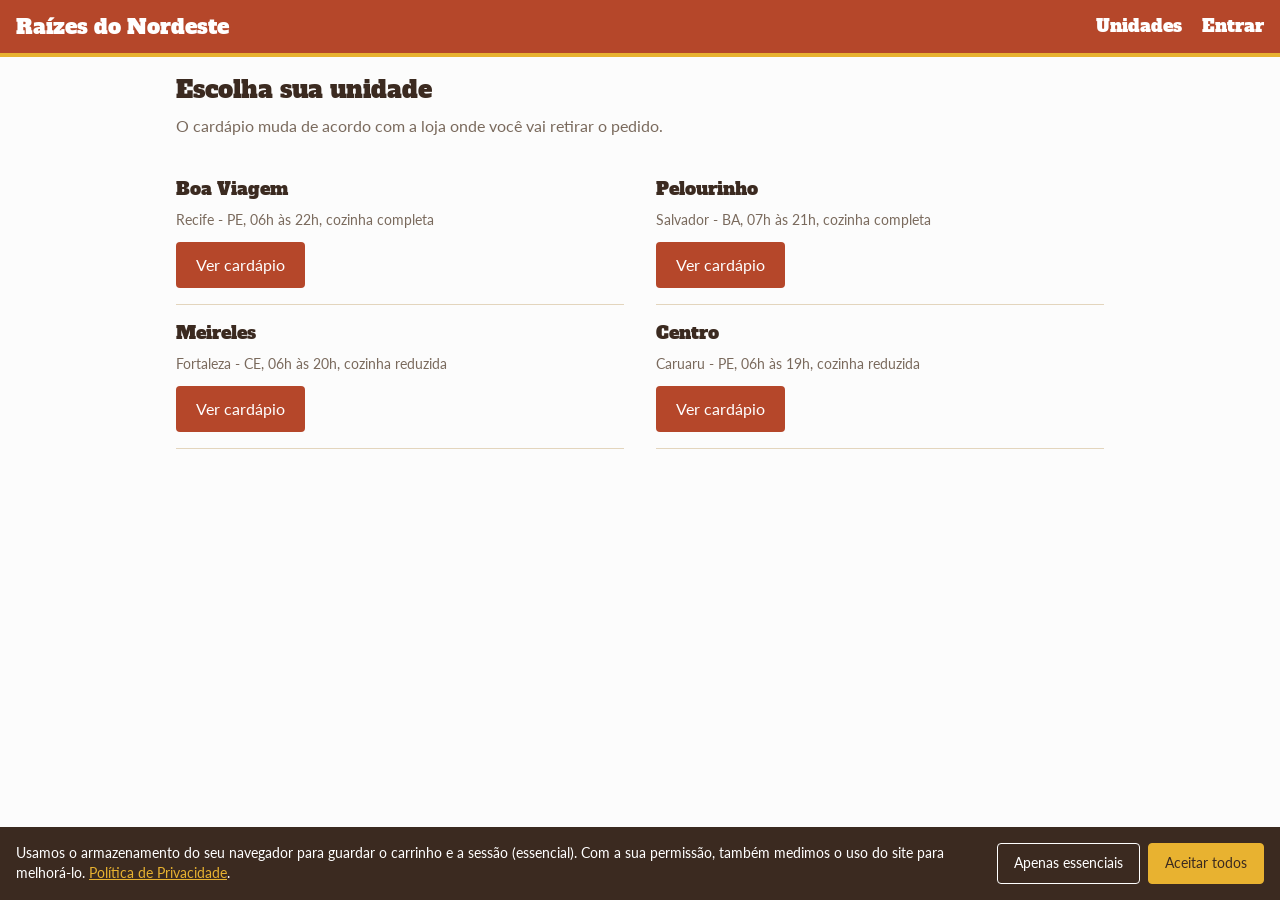
<file: index.html>
<!DOCTYPE html>
<html lang="pt-BR">
<head>
  <meta charset="UTF-8">
  <meta name="viewport" content="width=device-width, initial-scale=1">
  <title>Raízes do Nordeste</title>
  <link rel="stylesheet" href="css/base.css">
  <link rel="stylesheet" href="css/index.css">
</head>
<body>
  <header class="topo">
    <a class="marca" href="index.html">Raízes do Nordeste</a>
  </header>

  <main class="conteudo">
    <section class="intro">
      <h1>Escolha sua unidade</h1>
      <p>O cardápio muda de acordo com a loja onde você vai retirar o pedido.</p>
    </section>

    <ul class="lista-unidades" id="lista-unidades"></ul>
  </main>

  <script src="js/dados.js"></script>
  <script src="js/app.js"></script>
  <script src="js/index.js"></script>
</body>
</html>
</file>
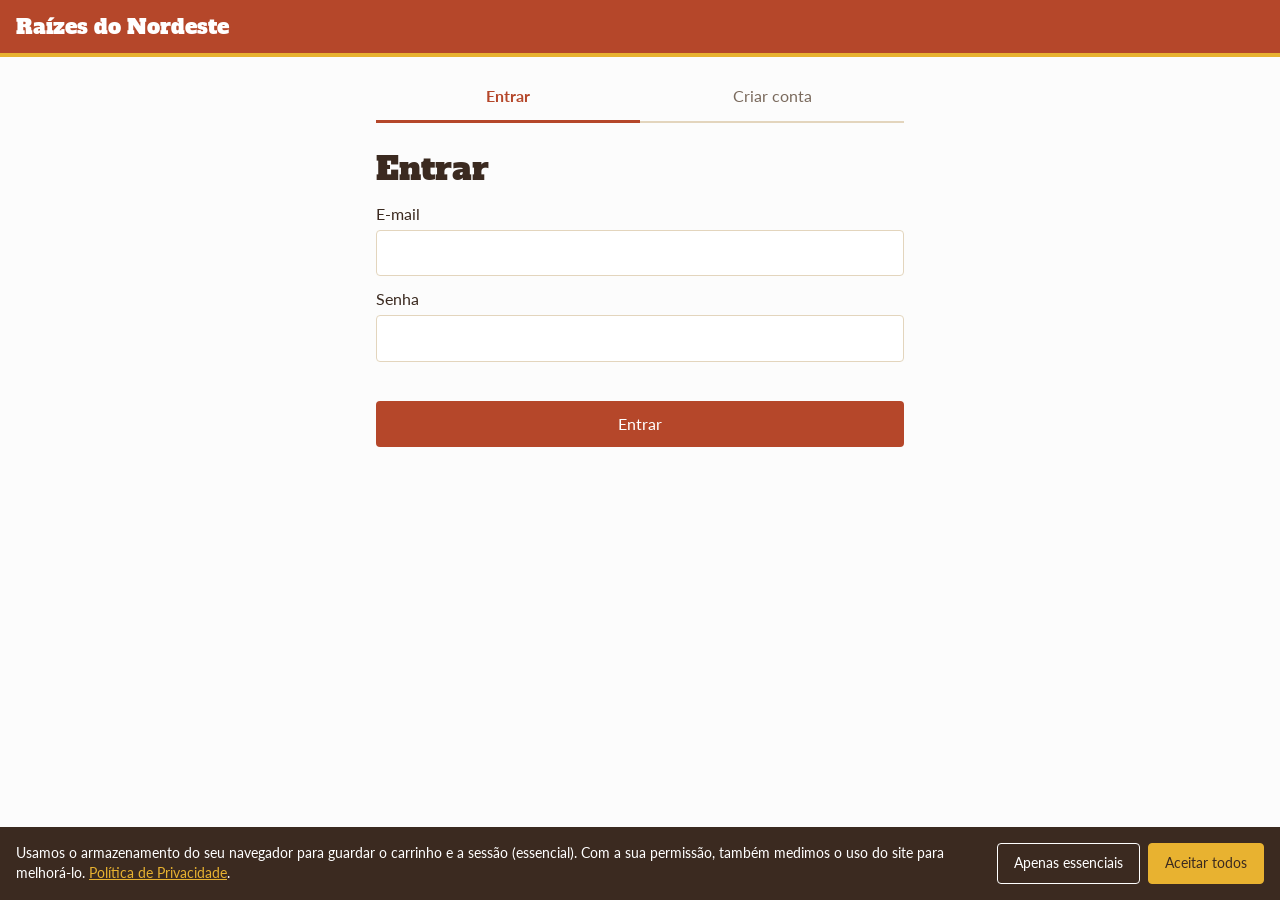
<file: acompanhamento.html>
<!DOCTYPE html>
<html lang="pt-BR">
<head>
  <meta charset="UTF-8">
  <meta name="viewport" content="width=device-width, initial-scale=1">
  <title>Meus pedidos - Raízes do Nordeste</title>
  <link rel="stylesheet" href="css/base.css">
  <link rel="stylesheet" href="css/acompanhamento.css">
</head>
<body>
  <header class="topo">
    <a class="marca" href="index.html">Raízes do Nordeste</a>
    <a href="carrinho.html">Carrinho (<span id="contador">0</span>)</a>
  </header>

  <main class="conteudo estreito" id="conteudo"></main>

  <script src="js/dados.js"></script>
  <script src="js/app.js"></script>
  <script src="js/acompanhamento.js"></script>
</body>
</html>
</file>
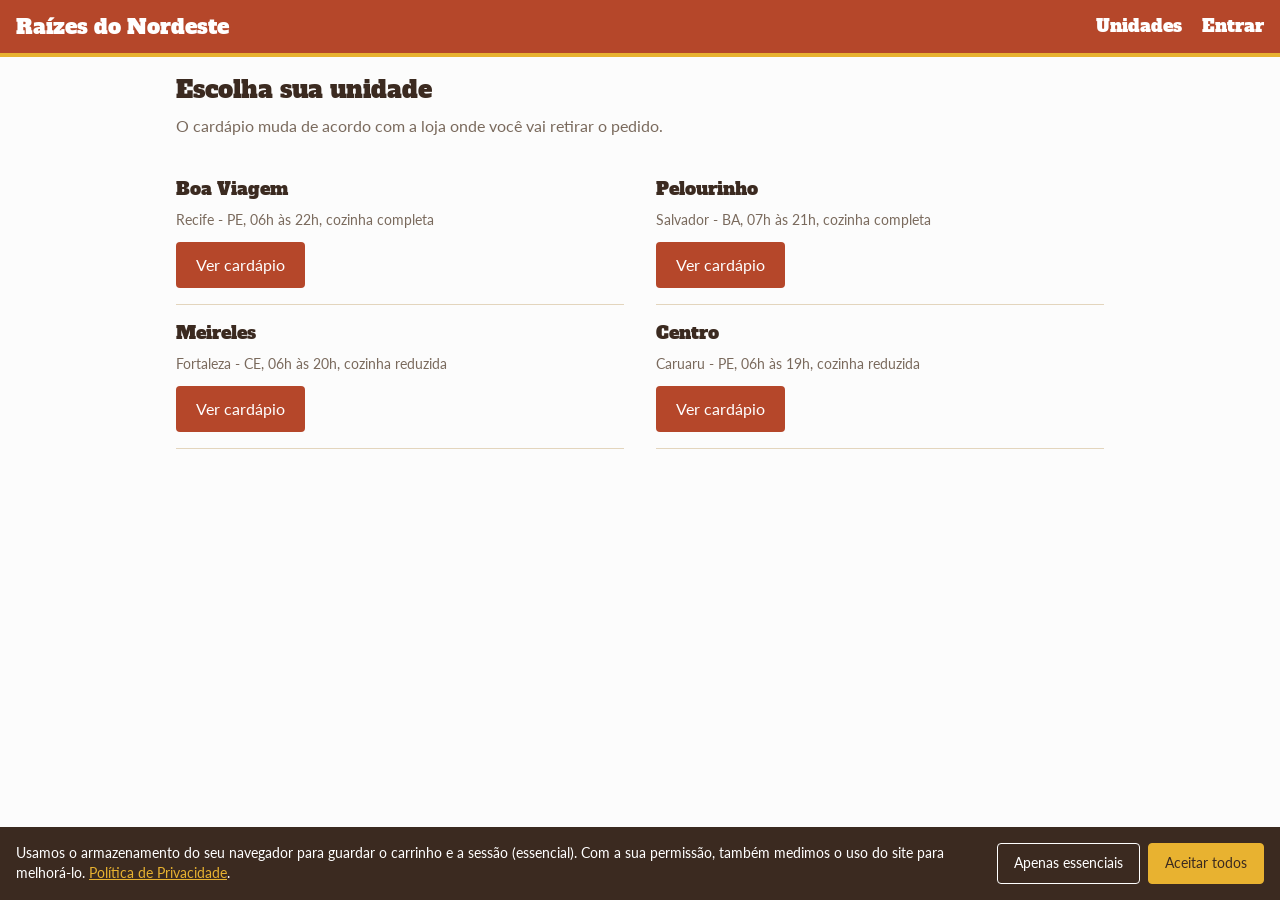
<file: cardapio.html>
<!DOCTYPE html>
<html lang="pt-BR">
<head>
  <meta charset="UTF-8">
  <meta name="viewport" content="width=device-width, initial-scale=1">
  <title>Cardápio - Raízes do Nordeste</title>
  <link rel="stylesheet" href="css/base.css">
  <link rel="stylesheet" href="css/cardapio.css">
</head>
<body>
  <header class="topo">
    <a class="marca" href="index.html">Raízes do Nordeste</a>
    <a href="carrinho.html">Carrinho (<span id="contador">0</span>)</a>
  </header>

  <main class="conteudo">
    <section class="unidade-atual">
      <h1 id="nome-unidade"></h1>
      <p id="info-unidade"></p>
      <a href="index.html">Trocar unidade</a>
    </section>

    <nav class="categorias" id="categorias" aria-label="Categorias"></nav>

    <ul class="lista-produtos" id="lista-produtos"></ul>
  </main>

  <script src="js/dados.js"></script>
  <script src="js/app.js"></script>
  <script src="js/cardapio.js"></script>
</body>
</html>
</file>
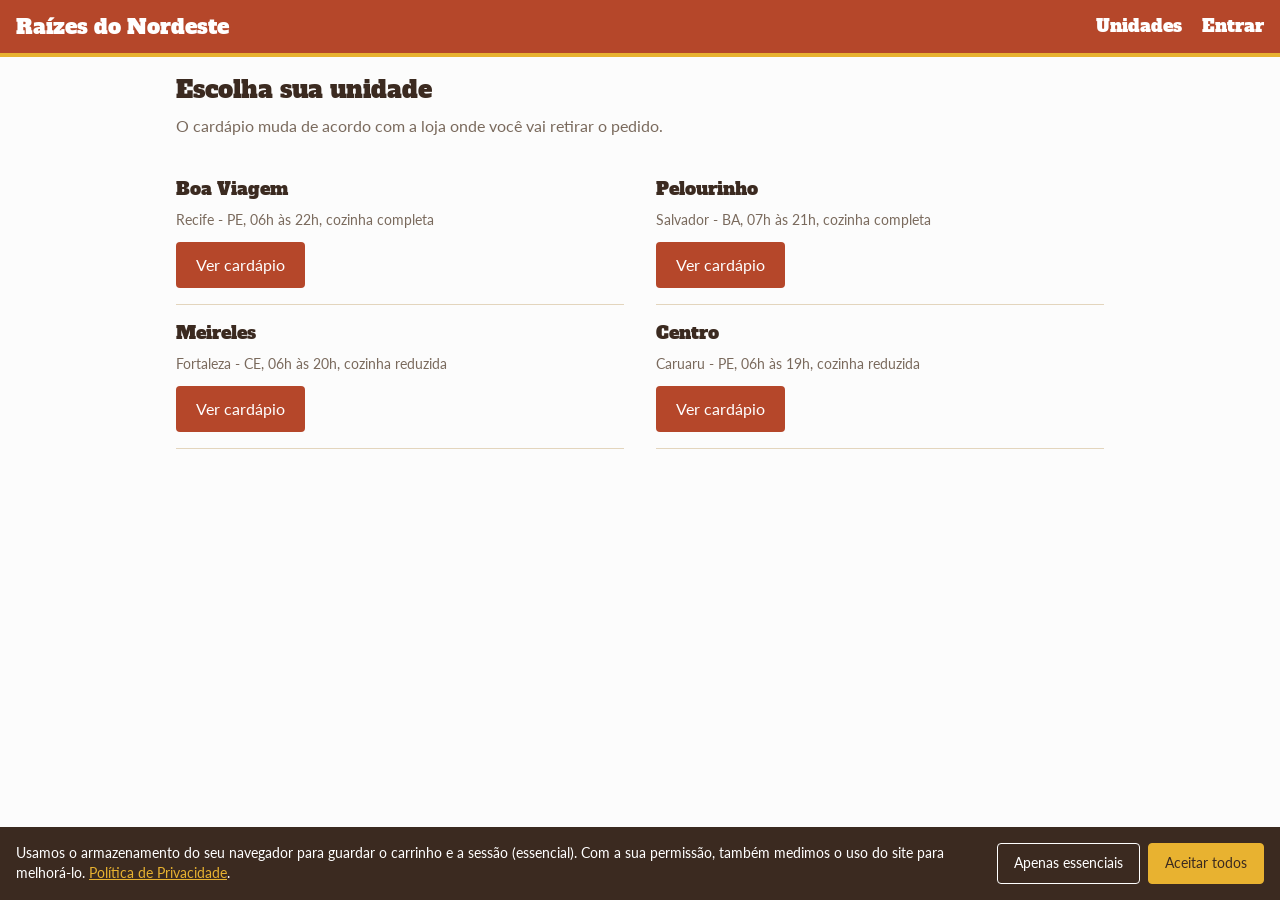
<file: carrinho.html>
<!DOCTYPE html>
<html lang="pt-BR">
<head>
  <meta charset="UTF-8">
  <meta name="viewport" content="width=device-width, initial-scale=1">
  <title>Carrinho - Raízes do Nordeste</title>
  <link rel="stylesheet" href="css/base.css">
  <link rel="stylesheet" href="css/carrinho.css">
</head>
<body>
  <header class="topo">
    <a class="marca" href="index.html">Raízes do Nordeste</a>
    <a href="carrinho.html">Carrinho (<span id="contador">0</span>)</a>
  </header>

  <main class="conteudo">
    <h1>Seu pedido</h1>
    <p class="unidade-info" id="unidade-info"></p>

    <p class="vazio" id="vazio" hidden>
      Seu carrinho está vazio. <a href="cardapio.html">Voltar ao cardápio</a>
    </p>

    <div id="area-carrinho">
      <ul class="itens" id="itens"></ul>

      <section class="bloco">
        <h2>Retirada</h2>
        <label><input type="radio" name="retirada" value="Balcão" checked> Retirar no balcão</label>
        <label><input type="radio" name="retirada" value="Pick-up rápido"> Pick-up rápido (pedido separado na prateleira)</label>
      </section>

      <section class="bloco">
        <h2>Cupom de desconto</h2>
        <form class="cupom" id="form-cupom">
          <input type="text" id="codigo-cupom" placeholder="Digite o código" aria-label="Código do cupom">
          <button class="botao" type="submit">Aplicar</button>
        </form>
        <p class="mensagem" id="msg-cupom"></p>
      </section>

      <section class="bloco" id="bloco-pontos" hidden>
        <h2>Pontos de fidelidade</h2>
        <label>
          <input type="checkbox" id="usar-pontos">
          Usar 100 pontos para ganhar R$ 10,00 de desconto (seu saldo: <span id="saldo-pontos">0</span> pontos)
        </label>
      </section>

      <section class="bloco resumo">
        <p>Subtotal <span id="subtotal"></span></p>
        <p>Desconto <span id="desconto"></span></p>
        <p class="total">Total <span id="total"></span></p>
        <a class="botao" href="pagamento.html" id="finalizar">Finalizar pedido</a>
      </section>
    </div>
  </main>

  <script src="js/dados.js"></script>
  <script src="js/app.js"></script>
  <script src="js/carrinho.js"></script>
</body>
</html>
</file>
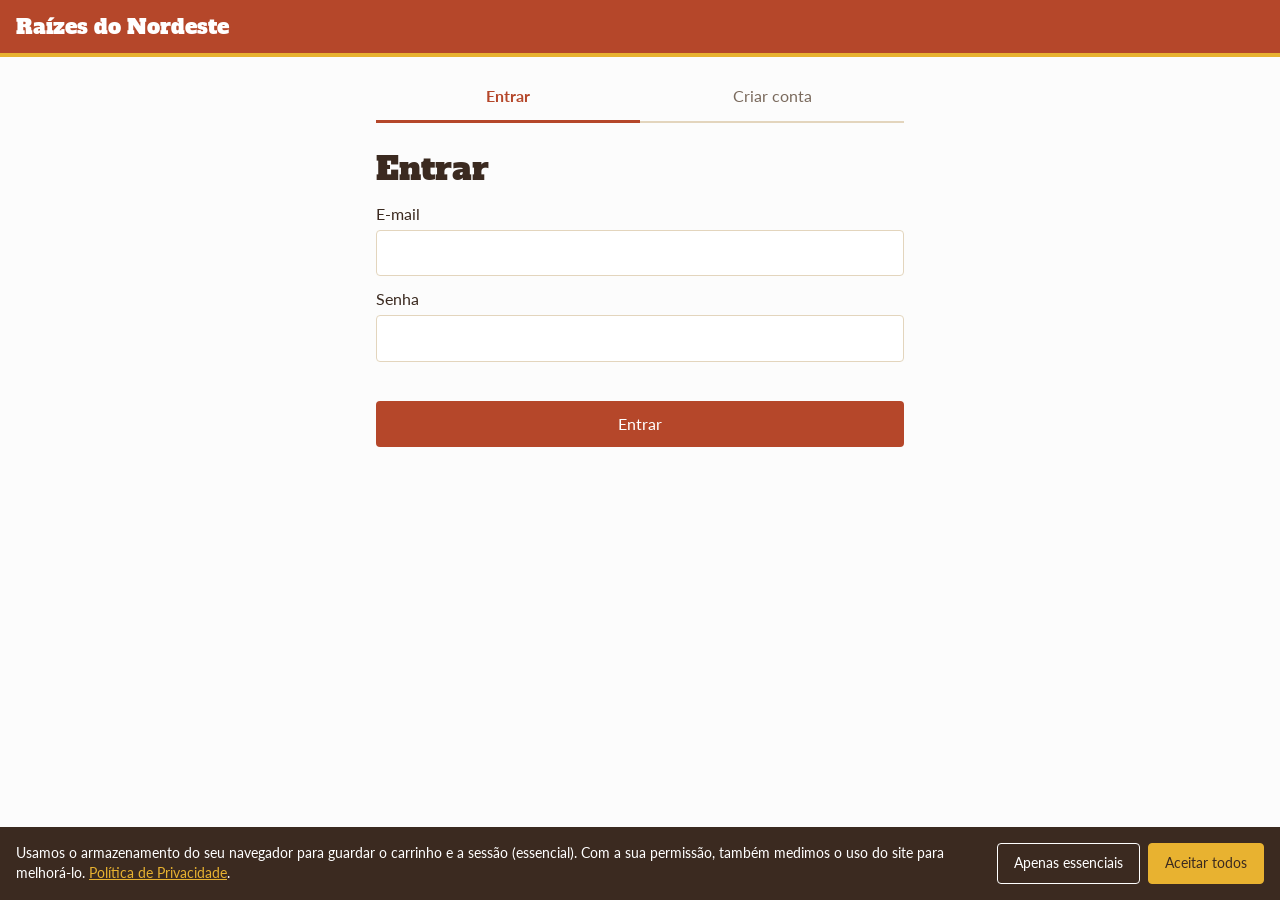
<file: conta.html>
<!DOCTYPE html>
<html lang="pt-BR">
<head>
  <meta charset="UTF-8">
  <meta name="viewport" content="width=device-width, initial-scale=1">
  <title>Minha conta - Raízes do Nordeste</title>
  <link rel="stylesheet" href="css/base.css">
  <link rel="stylesheet" href="css/conta.css">
</head>
<body>
  <header class="topo">
    <a class="marca" href="index.html">Raízes do Nordeste</a>
    <a href="carrinho.html">Carrinho (<span id="contador">0</span>)</a>
  </header>

  <main class="conteudo estreito">
    <h1>Minha conta</h1>

    <dl class="dados">
      <dt>Nome</dt>
      <dd id="conta-nome"></dd>
      <dt>E-mail</dt>
      <dd id="conta-email"></dd>
      <dt>Data de nascimento</dt>
      <dd id="conta-nascimento"></dd>
      <dt>Pontos de fidelidade</dt>
      <dd id="conta-pontos"></dd>
    </dl>

    <p class="aviso">
      Caso você deseje mudar alguma informação pessoal, entre em contato com nosso suporte:
      <a href="mailto:suporte@raizesdonordeste.com.br">suporte@raizesdonordeste.com.br</a>.
    </p>

    <p class="atalho"><a href="privacidade.html">Privacidade, autorizações e exclusão da conta</a></p>

    <button class="botao secundario" type="button" id="sair-conta">Sair</button>
  </main>

  <script src="js/dados.js"></script>
  <script src="js/app.js"></script>
  <script src="js/conta.js"></script>
</body>
</html>
</file>
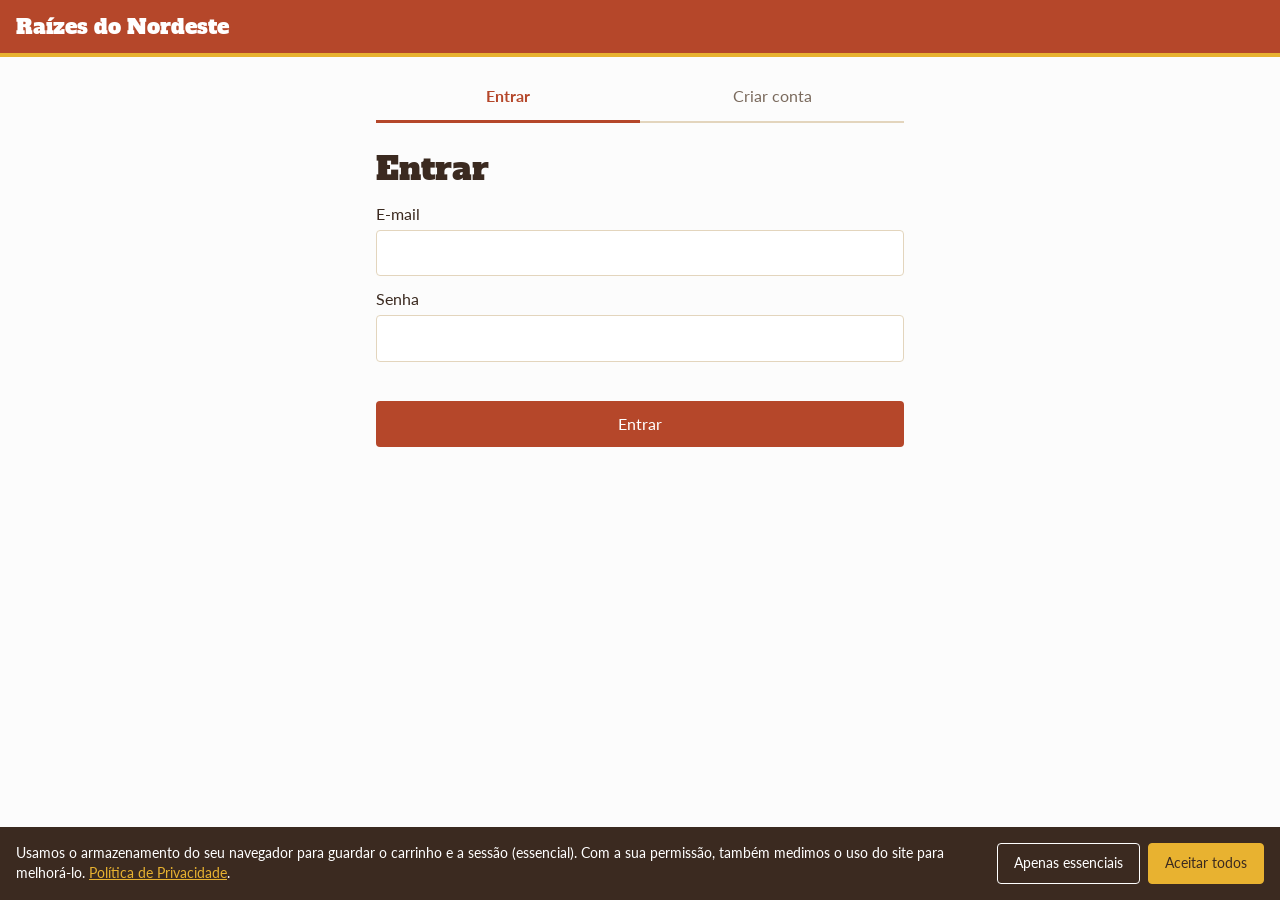
<file: cozinha.html>
<!DOCTYPE html>
<html lang="pt-BR">
<head>
  <meta charset="UTF-8">
  <meta name="viewport" content="width=device-width, initial-scale=1">
  <title>Painel da cozinha - Raízes do Nordeste</title>
  <link rel="stylesheet" href="css/base.css">
  <link rel="stylesheet" href="css/cozinha.css">
</head>
<body>
  <header class="topo">
    <a class="marca" href="index.html">Raízes do Nordeste</a>
  </header>

  <main class="conteudo" id="painel" hidden>
    <h1>Painel da cozinha</h1>
    <label for="filtro-unidade">Unidade</label>
    <select id="filtro-unidade"></select>

    <p class="vazio" id="vazio" hidden>Nenhum pedido em andamento nesta unidade.</p>
    <ul class="fila" id="fila"></ul>
  </main>

  <main class="conteudo" id="restrito" hidden>
    <h1>Acesso restrito</h1>
    <p>Esta área é exclusiva da equipe da loja. <a href="index.html">Voltar ao início</a></p>
  </main>

  <script src="js/dados.js"></script>
  <script src="js/app.js"></script>
  <script src="js/cozinha.js"></script>
</body>
</html>
</file>
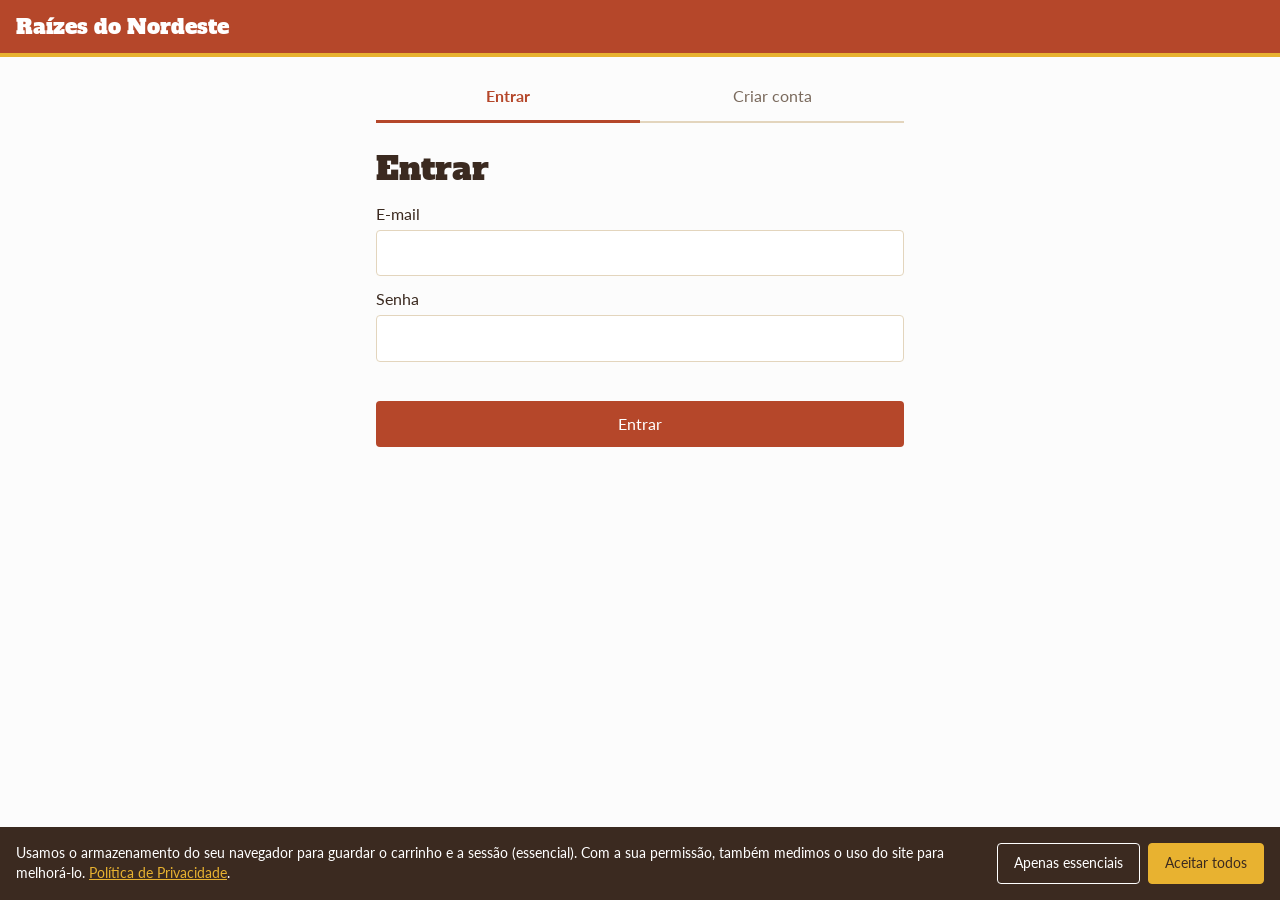
<file: fidelidade.html>
<!DOCTYPE html>
<html lang="pt-BR">
<head>
  <meta charset="UTF-8">
  <meta name="viewport" content="width=device-width, initial-scale=1">
  <title>Fidelidade - Raízes do Nordeste</title>
  <link rel="stylesheet" href="css/base.css">
  <link rel="stylesheet" href="css/fidelidade.css">
</head>
<body>
  <header class="topo">
    <a class="marca" href="index.html">Raízes do Nordeste</a>
    <a href="carrinho.html">Carrinho (<span id="contador">0</span>)</a>
  </header>

  <main class="conteudo estreito">
    <h1>Programa de fidelidade</h1>

    <section class="saldo">
      <p>Seu saldo</p>
      <strong><span id="saldo">0</span> pontos</strong>
    </section>

    <section class="bloco">
      <h2>Como funciona</h2>
      <ul>
        <li>Cada R$ 1,00 pago em um pedido aprovado vale 1 ponto.</li>
        <li>100 pontos viram R$ 10,00 de desconto. Você escolhe usar os pontos no carrinho, antes de finalizar o pedido.</li>
      </ul>
    </section>

    <section class="bloco">
      <h2>Promoções e campanhas</h2>
      <ul class="campanhas" id="campanhas-gerais"></ul>
    </section>

    <section class="bloco">
      <h2>Ofertas para você</h2>
      <p class="aviso" id="aviso-perfil"></p>
      <ul class="campanhas" id="campanhas-perfil"></ul>
    </section>
  </main>

  <script src="js/dados.js"></script>
  <script src="js/app.js"></script>
  <script src="js/fidelidade.js"></script>
</body>
</html>
</file>
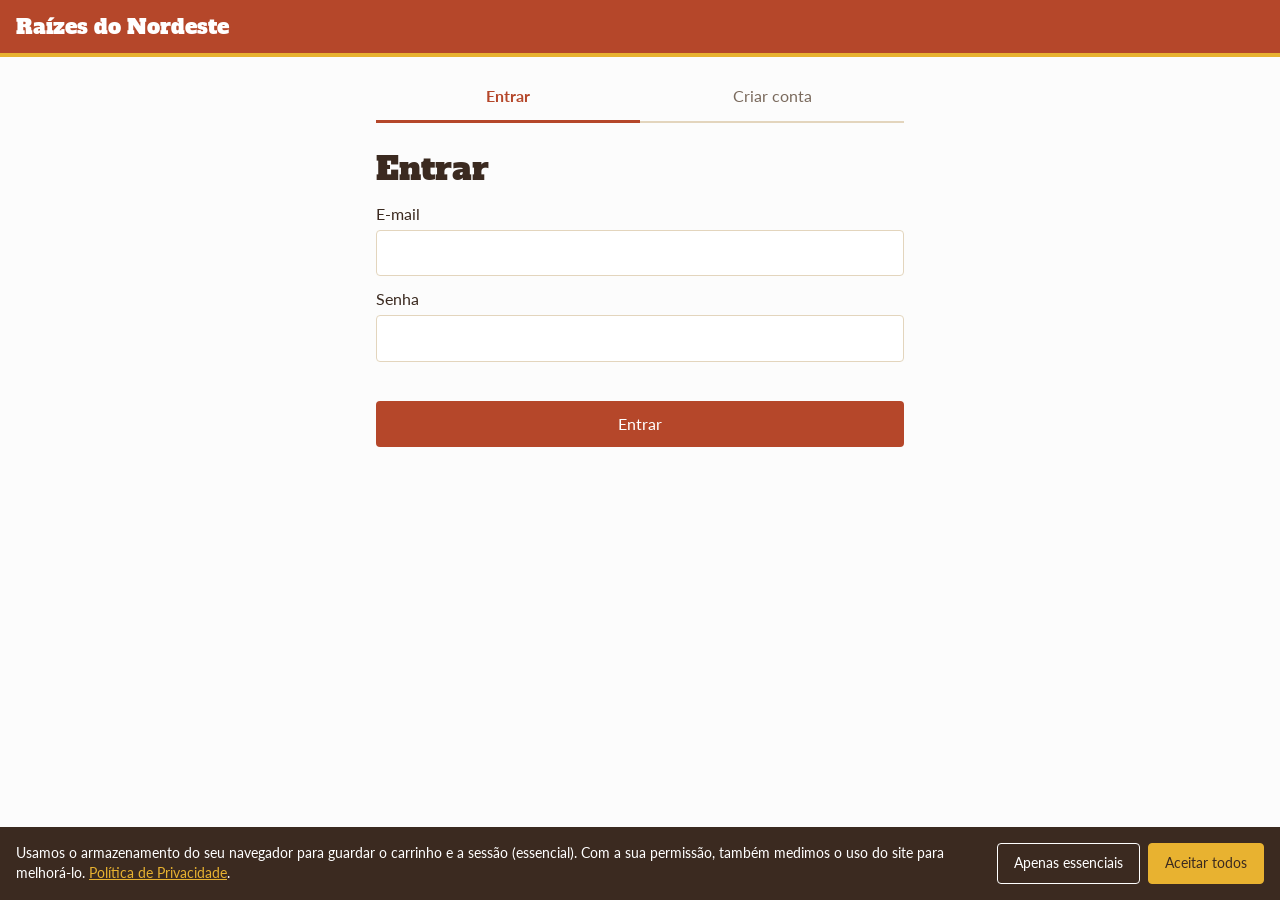
<file: gerente.html>
<!DOCTYPE html>
<html lang="pt-BR">
<head>
  <meta charset="UTF-8">
  <meta name="viewport" content="width=device-width, initial-scale=1">
  <title>Painel do gerente - Raízes do Nordeste</title>
  <link rel="stylesheet" href="css/base.css">
  <link rel="stylesheet" href="css/gerente.css">
</head>
<body>
  <header class="topo">
    <a class="marca" href="index.html">Raízes do Nordeste</a>
  </header>

  <main class="conteudo" id="painel" hidden>
    <h1>Painel do gerente</h1>

    <section class="totais">
      <p>Faturamento <strong id="faturamento"></strong></p>
      <p>Descontos concedidos <strong id="descontos"></strong></p>
      <p>Pagamentos recusados <strong id="recusados"></strong></p>
    </section>

    <section class="bloco">
      <h2>Vendas por unidade</h2>
      <div class="tabela">
        <table>
          <thead>
            <tr><th>Unidade</th><th>Pedidos</th><th>Total</th></tr>
          </thead>
          <tbody id="tabela-unidades"></tbody>
        </table>
      </div>
    </section>

    <section class="bloco">
      <h2>Produtos mais vendidos</h2>
      <div class="tabela">
        <table>
          <thead>
            <tr><th>Produto</th><th>Quantidade</th></tr>
          </thead>
          <tbody id="tabela-produtos"></tbody>
        </table>
      </div>
    </section>

    <section class="bloco">
      <h2>Auditoria de descontos</h2>
      <div class="tabela">
        <table>
          <thead>
            <tr><th>Pedido</th><th>Data</th><th>Cliente</th><th>Origem</th><th>Desconto</th></tr>
          </thead>
          <tbody id="tabela-descontos"></tbody>
        </table>
      </div>
    </section>
  </main>

  <main class="conteudo" id="restrito" hidden>
    <h1>Acesso restrito</h1>
    <p>Esta área é exclusiva da gerência. <a href="index.html">Voltar ao início</a></p>
  </main>

  <script src="js/dados.js"></script>
  <script src="js/app.js"></script>
  <script src="js/gerente.js"></script>
</body>
</html>
</file>
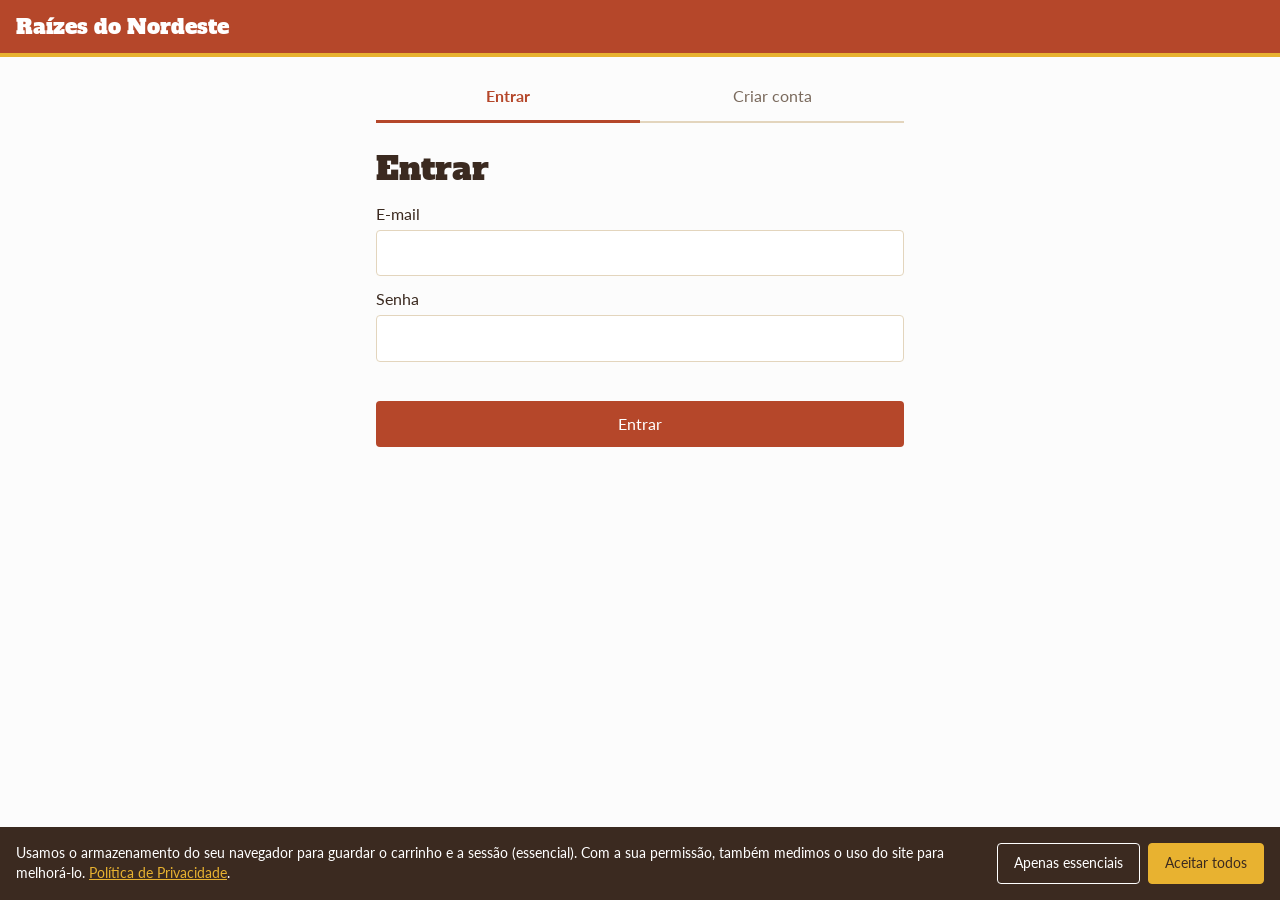
<file: login.html>
<!DOCTYPE html>
<html lang="pt-BR">
<head>
  <meta charset="UTF-8">
  <meta name="viewport" content="width=device-width, initial-scale=1">
  <title>Entrar - Raízes do Nordeste</title>
  <link rel="stylesheet" href="css/base.css">
  <link rel="stylesheet" href="css/login.css">
</head>
<body>
  <header class="topo">
    <a class="marca" href="index.html">Raízes do Nordeste</a>
  </header>

  <main class="conteudo estreito">
    <div class="abas">
      <button type="button" id="aba-login" class="ativa">Entrar</button>
      <button type="button" id="aba-cadastro">Criar conta</button>
    </div>

    <form id="form-login" novalidate>
      <h1>Entrar</h1>
      <label for="login-email">E-mail</label>
      <input type="email" id="login-email" autocomplete="email">

      <label for="login-senha">Senha</label>
      <input type="password" id="login-senha" autocomplete="current-password">

      <p class="mensagem erro" id="msg-login" role="alert"></p>
      <button class="botao" type="submit">Entrar</button>
    </form>

    <form id="form-cadastro" hidden novalidate>
      <h1>Criar conta</h1>

      <label for="cad-nome">Nome completo</label>
      <input type="text" id="cad-nome" autocomplete="name">

      <label for="cad-email">E-mail</label>
      <input type="email" id="cad-email" autocomplete="email">

      <label for="cad-nascimento">Data de nascimento</label>
      <input type="date" id="cad-nascimento">

      <label for="cad-senha">Senha (mínimo 6 caracteres)</label>
      <input type="password" id="cad-senha" autocomplete="new-password">

      <fieldset>
        <legend>Seus dados e sua privacidade</legend>
        <p class="aviso">
          Coletamos nome, e-mail e data de nascimento para criar sua conta, registrar seus pedidos e controlar seus pontos de fidelidade.
          Você pode consultar, corrigir ou excluir esses dados quando quiser na
          <a href="privacidade.html">Política de Privacidade</a>.
        </p>

        <label class="opcao">
          <input type="checkbox" id="cons-termos">
          <span>Li e concordo com a Política de Privacidade e autorizo o uso dos meus dados para realizar pedidos e participar do programa de fidelidade. <strong>(obrigatório)</strong></span>
        </label>

        <label class="opcao">
          <input type="checkbox" id="cons-marketing">
          <span>Quero receber promoções e campanhas. <em>(opcional)</em></span>
        </label>

        <label class="opcao">
          <input type="checkbox" id="cons-perfil">
          <span>Autorizo usar minha idade e frequência de compras para receber ofertas segmentadas. <em>(opcional)</em></span>
        </label>

        <p class="aviso">Os itens opcionais não afetam o uso do app e podem ser revogados a qualquer momento.</p>
      </fieldset>

      <p class="mensagem erro" id="msg-cadastro" role="alert"></p>
      <button class="botao" type="submit">Criar conta</button>
    </form>
  </main>

  <script src="js/dados.js"></script>
  <script src="js/app.js"></script>
  <script src="js/login.js"></script>
</body>
</html>
</file>
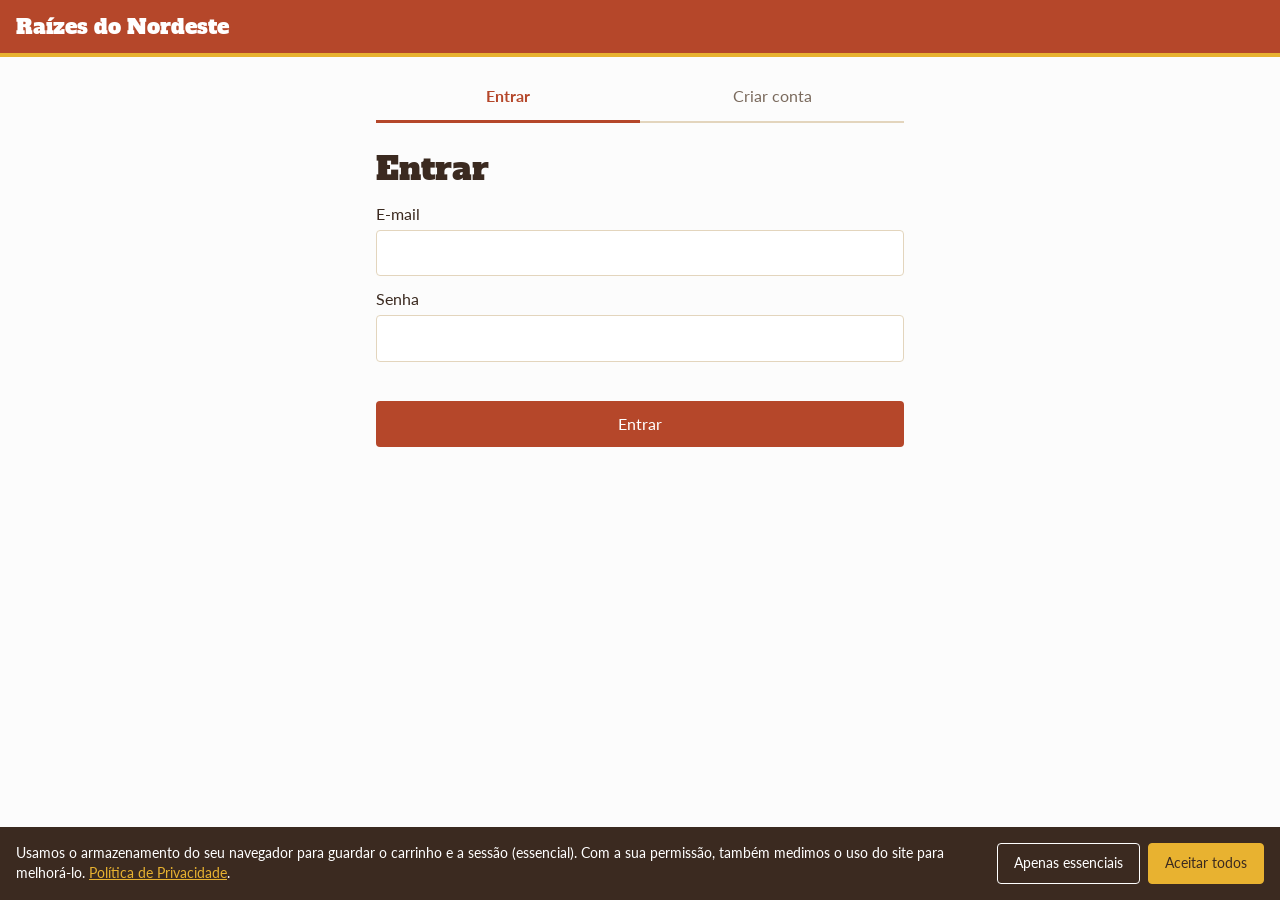
<file: pagamento.html>
<!DOCTYPE html>
<html lang="pt-BR">
<head>
  <meta charset="UTF-8">
  <meta name="viewport" content="width=device-width, initial-scale=1">
  <title>Pagamento - Raízes do Nordeste</title>
  <link rel="stylesheet" href="css/base.css">
  <link rel="stylesheet" href="css/pagamento.css">
</head>
<body>
  <header class="topo">
    <a class="marca" href="index.html">Raízes do Nordeste</a>
  </header>

  <main class="conteudo estreito">
    <section id="etapa-form">
      <h1>Pagamento</h1>

      <section class="bloco">
        <h2>Resumo do pedido</h2>
        <p class="info" id="info-pedido"></p>
        <ul class="resumo-itens" id="resumo-itens"></ul>
        <p class="linha">Desconto <span id="resumo-desconto"></span></p>
        <p class="linha total">Total <span id="resumo-total"></span></p>
      </section>

      <form id="form-pagamento">
        <section class="bloco">
          <h2>Forma de pagamento</h2>
          <label><input type="radio" name="metodo" value="Pix" checked> Pix</label>
          <label><input type="radio" name="metodo" value="Cartão de crédito"> Cartão de crédito</label>
          <label><input type="radio" name="metodo" value="Cartão de débito"> Cartão de débito</label>
          <p class="aviso">
            O pagamento é processado por um serviço externo e seguro. A Raízes do Nordeste não recebe nem guarda dados do seu cartão,
            apenas o resultado da cobrança (aprovado ou recusado).
          </p>
        </section>

        <section class="bloco demo">
          <label for="simulacao">Ambiente de demonstração: resultado do pagamento</label>
          <select id="simulacao">
            <option value="aleatorio">Aleatório</option>
            <option value="aprovado">Aprovado</option>
            <option value="recusado">Recusado</option>
            <option value="indisponivel">Serviço indisponível</option>
          </select>
        </section>

        <button class="botao" type="submit">Pagar</button>
      </form>
    </section>

    <section class="estado" id="etapa-aguardando" hidden>
      <div class="spinner"></div>
      <h1>Aguardando confirmação</h1>
      <p role="status">Enviamos a solicitação ao serviço de pagamento. Não feche esta página.</p>
    </section>

    <section class="estado" id="etapa-aprovado" hidden>
      <h1 class="ok">Pagamento aprovado</h1>
      <p>Seu pedido <strong id="codigo-pedido"></strong> foi recebido pela loja.</p>
      <p id="pontos-ganhos"></p>
      <a class="botao" id="link-acompanhar" href="acompanhamento.html">Acompanhar pedido</a>
    </section>

    <section class="estado" id="etapa-recusado" hidden>
      <h1 class="erro">Pagamento recusado</h1>
      <p>A operadora não autorizou a cobrança. Nenhum valor foi debitado. Você pode tentar novamente ou escolher outra forma de pagamento.</p>
      <button class="botao" type="button" id="tentar-recusado">Tentar novamente</button>
      <button class="botao secundario" type="button" id="outro-metodo">Escolher outra forma</button>
    </section>

    <section class="estado" id="etapa-indisponivel" hidden>
      <h1 class="erro">Serviço de pagamento indisponível</h1>
      <p>Não conseguimos confirmar o pagamento agora. Nenhum valor foi cobrado e seu pedido continua guardado. Tente novamente em instantes.</p>
      <button class="botao" type="button" id="tentar-indisponivel">Tentar novamente</button>
      <a class="botao secundario" href="carrinho.html">Voltar ao carrinho</a>
    </section>
  </main>

  <script src="js/dados.js"></script>
  <script src="js/app.js"></script>
  <script src="js/pagamento.js"></script>
</body>
</html>
</file>
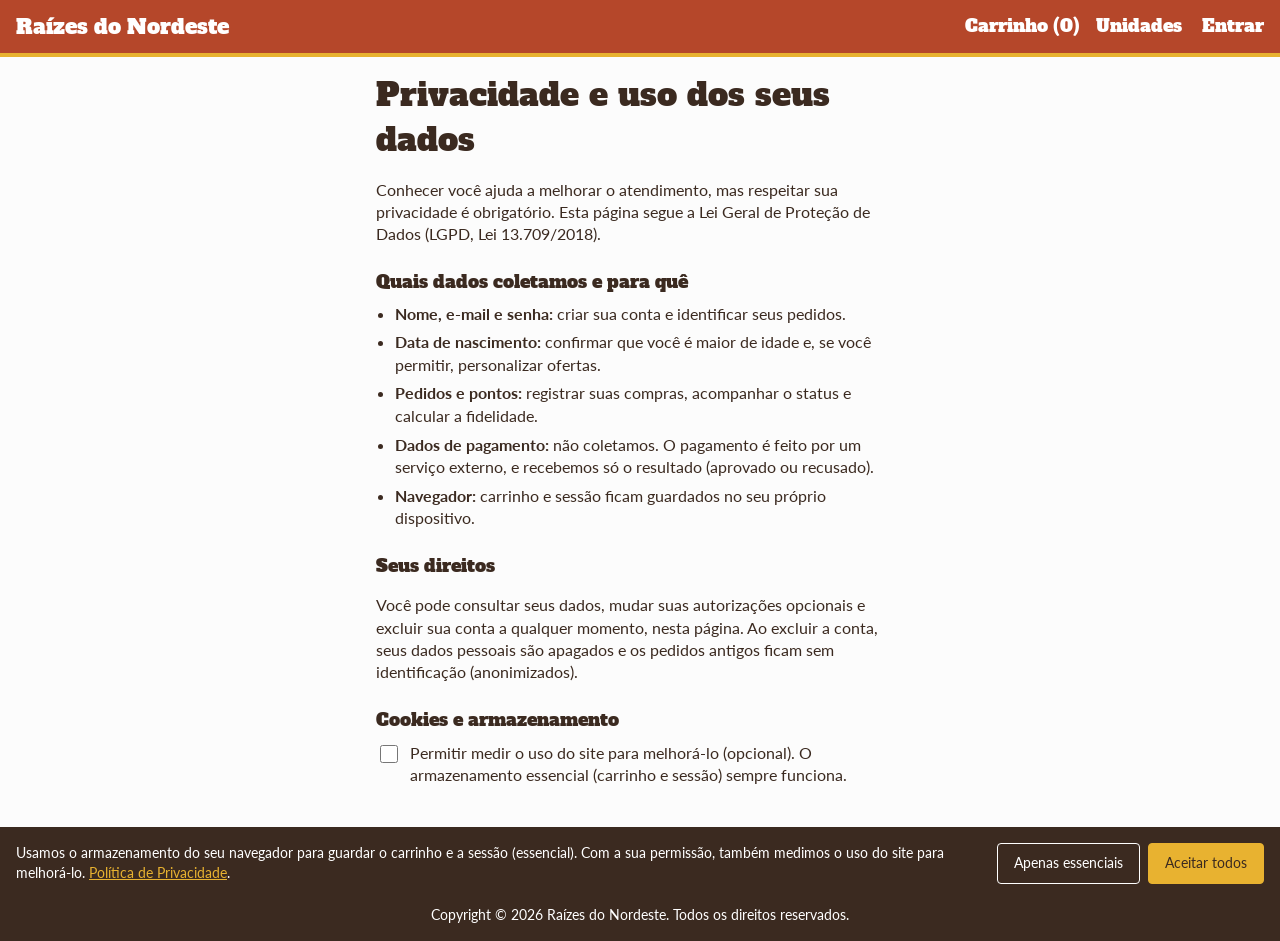
<file: privacidade.html>
<!DOCTYPE html>
<html lang="pt-BR">
<head>
  <meta charset="UTF-8">
  <meta name="viewport" content="width=device-width, initial-scale=1">
  <title>Privacidade - Raízes do Nordeste</title>
  <link rel="stylesheet" href="css/base.css">
  <link rel="stylesheet" href="css/privacidade.css">
</head>
<body>
  <header class="topo">
    <a class="marca" href="index.html">Raízes do Nordeste</a>
    <a href="carrinho.html">Carrinho (<span id="contador">0</span>)</a>
  </header>

  <main class="conteudo estreito">
    <h1>Privacidade e uso dos seus dados</h1>
    <p>
      Conhecer você ajuda a melhorar o atendimento, mas respeitar sua privacidade é obrigatório.
      Esta página segue a Lei Geral de Proteção de Dados (LGPD, Lei 13.709/2018).
    </p>

    <section class="bloco">
      <h2>Quais dados coletamos e para quê</h2>
      <ul>
        <li><strong>Nome, e-mail e senha:</strong> criar sua conta e identificar seus pedidos.</li>
        <li><strong>Data de nascimento:</strong> confirmar que você é maior de idade e, se você permitir, personalizar ofertas.</li>
        <li><strong>Pedidos e pontos:</strong> registrar suas compras, acompanhar o status e calcular a fidelidade.</li>
        <li><strong>Dados de pagamento:</strong> não coletamos. O pagamento é feito por um serviço externo, e recebemos só o resultado (aprovado ou recusado).</li>
        <li><strong>Navegador:</strong> carrinho e sessão ficam guardados no seu próprio dispositivo.</li>
      </ul>
    </section>

    <section class="bloco">
      <h2>Seus direitos</h2>
      <p>
        Você pode consultar seus dados, mudar suas autorizações opcionais e excluir sua conta a qualquer momento, nesta página.
        Ao excluir a conta, seus dados pessoais são apagados e os pedidos antigos ficam sem identificação (anonimizados).
      </p>
    </section>

    <section class="bloco">
      <h2>Cookies e armazenamento</h2>
      <label class="opcao">
        <input type="checkbox" id="cookies-estatisticas">
        <span>Permitir medir o uso do site para melhorá-lo (opcional). O armazenamento essencial (carrinho e sessão) sempre funciona.</span>
      </label>
      <p class="mensagem" id="msg-cookies" role="status"></p>
    </section>

    <section class="bloco" id="area-conta" hidden>
      <h2>Minhas autorizações</h2>
      <p class="aviso">Conta: <span id="dados-conta"></span></p>

      <label class="opcao">
        <input type="checkbox" checked disabled>
        <span>Uso dos dados para pedidos e fidelidade (obrigatório para ter a conta).</span>
      </label>
      <label class="opcao">
        <input type="checkbox" id="cons-marketing">
        <span>Receber promoções e campanhas.</span>
      </label>
      <label class="opcao">
        <input type="checkbox" id="cons-perfil">
        <span>Usar minha idade e frequência de compras para ofertas personalizadas.</span>
      </label>
      <p class="aviso" id="data-consentimento"></p>
      <button class="botao" type="button" id="salvar-consentimentos">Salvar autorizações</button>
      <p class="mensagem" id="msg-consentimentos" role="status"></p>

      <h2 class="separado">Excluir minha conta</h2>
      <p>Apaga seus dados pessoais e seus pontos. Essa ação não pode ser desfeita.</p>
      <button class="botao perigo" type="button" id="excluir">Excluir minha conta</button>
      <div id="confirmar-exclusao" hidden>
        <p><strong>Tem certeza?</strong> Todos os seus dados e pontos serão apagados.</p>
        <button class="botao perigo" type="button" id="confirmar">Sim, excluir</button>
        <button class="botao secundario" type="button" id="cancelar">Cancelar</button>
      </div>
    </section>

    <p id="aviso-login" class="aviso" hidden>
      Para ver e alterar suas autorizações ou excluir sua conta, <a href="login.html?voltar=privacidade.html">entre na sua conta</a>.
    </p>
  </main>

  <script src="js/dados.js"></script>
  <script src="js/app.js"></script>
  <script src="js/privacidade.js"></script>
</body>
</html>
</file>
<file: css/base.css>
@import url("https://fonts.googleapis.com/css2?family=Alfa+Slab+One&family=Lato:wght@400;700&display=swap");

:root {
  --terracota: #b5472a;
  --terracota-escuro: #8f3820;
  --milho: #e8b230;
  --palma: #3e6b3a;
  --creme: #fcfcfc;
  --cafe: #3b2a20;
  --cinza: #7a6a5d;
  --borda: #e3d5bd;
}

* {
  box-sizing: border-box;
}

body {
  margin: 0;
  font-family: "Lato", Arial, Helvetica, sans-serif;
  background: var(--creme);
  color: var(--cafe);
  line-height: 1.4;
  min-height: 100vh;
  display: flex;
  flex-direction: column;
}

h1, h2, h3 {
  margin: 0 0 0.5rem;
  font-family: "Alfa Slab One", Georgia, serif;
  font-weight: normal;
}

a {
  color: var(--terracota);
}

button {
  font: inherit;
  cursor: pointer;
}

.topo {
  background: var(--terracota);
  color: #fff;
  padding: 0.75rem 1rem;
  border-bottom: 4px solid var(--milho);
}

.topo a {
  color: #fff;
  text-decoration: none;
}

.topo a:hover,
.sair:hover {
  color: var(--milho);
}

.topo {
  display: flex;
  align-items: center;
  flex-wrap: wrap;
  gap: 0.5rem 1rem;
  font-family: "Alfa Slab One", Georgia, serif;
  font-size: 1.1rem;
}

.topo .marca {
  font-family: "Alfa Slab One", Georgia, serif;
  font-size: 1.3rem;
  margin-right: auto;
}

.area-usuario {
  display: flex;
  flex-wrap: wrap;
  align-items: center;
  gap: 0.5rem 1.25rem;
}

.sair {
  background: none;
  border: 0;
  color: #fff;
  text-decoration: underline;
  padding: 0;
}

.rodape {
  margin-top: auto;
  padding: 1rem;
  background: var(--cafe);
  color: #fff;
  font-size: 0.85rem;
  text-align: center;
}

.banner-lgpd {
  position: fixed;
  left: 0;
  right: 0;
  bottom: 0;
  background: var(--cafe);
  color: #fff;
  padding: 1rem;
  font-size: 0.9rem;
  z-index: 10;
}

.banner-lgpd p {
  margin: 0 0 0.75rem;
}

.banner-lgpd a {
  color: var(--milho);
}

.botoes-lgpd {
  display: flex;
  gap: 0.5rem;
}

.botoes-lgpd button {
  flex: 1;
  padding: 0.6rem;
  border: 1px solid #fff;
  background: none;
  color: #fff;
  border-radius: 4px;
}

.botoes-lgpd .aceitar {
  background: var(--milho);
  border-color: var(--milho);
  color: var(--cafe);
}

@media (min-width: 768px) {
  .banner-lgpd {
    display: flex;
    align-items: center;
    gap: 1.5rem;
  }

  .banner-lgpd p {
    margin: 0;
  }

  .botoes-lgpd button {
    white-space: nowrap;
    padding: 0.6rem 1rem;
  }
}

.conteudo {
  width: 100%;
  padding: 1rem;
  max-width: 960px;
  margin: 0 auto;
}

.estreito {
  max-width: 560px;
}

.botao {
  display: inline-block;
  background: var(--terracota);
  color: #fff;
  border: 0;
  border-radius: 4px;
  padding: 0.75rem 1.25rem;
  text-decoration: none;
  text-align: center;
}

.botao:hover {
  background: var(--terracota-escuro);
}

.botao.secundario {
  background: none;
  color: var(--terracota);
  border: 1px solid var(--terracota);
</file>
<file: css/index.css>
.intro {
  margin-bottom: 1.5rem;
}

.intro p {
  margin: 0;
  color: var(--cinza);
}

.lista-unidades {
  list-style: none;
  margin: 0;
  padding: 0;
}

.unidade {
  border-bottom: 1px solid var(--borda);
  padding: 1rem 0;
}

.unidade h2 {
  font-size: 1.1rem;
}

.unidade p {
  margin: 0 0 0.75rem;
  color: var(--cinza);
  font-size: 0.9rem;
}

.unidade .botao {
  width: 100%;
}

@media (min-width: 768px) {
  .lista-unidades {
    display: grid;
    grid-template-columns: 1fr 1fr;
    gap: 0 2rem;
  }

  .unidade .botao {
    width: auto;
  }
}
</file>
<file: css/acompanhamento.css>
.lista-pedidos {
  list-style: none;
  margin: 0;
  padding: 0;
}

.lista-pedidos li {
  display: flex;
  justify-content: space-between;
  align-items: center;
  gap: 1rem;
  padding: 0.9rem 0;
  border-bottom: 1px solid var(--borda);
}

.lista-pedidos h2 {
  font-size: 1.05rem;
  margin-bottom: 0.2rem;
}

.lista-pedidos p {
  margin: 0;
  font-size: 0.85rem;
  color: var(--cinza);
}

.situacao {
  display: inline-block;
  font-size: 0.8rem;
  font-weight: bold;
  color: var(--palma);
}

.situacao.alerta {
  color: var(--terracota);
}

.voltar {
  display: inline-block;
  margin-bottom: 1rem;
}

.detalhe-info {
  margin: 0 0 1rem;
  color: var(--cinza);
  font-size: 0.9rem;
}

.mensagem-status {
  background: #fff;
  border-left: 4px solid var(--milho);
  padding: 0.75rem 1rem;
  margin-bottom: 1.5rem;
}

.mensagem-status.alerta {
  border-left-color: var(--terracota);
}

.linha-tempo {
  list-style: none;
  margin: 0 0 1.5rem;
  padding: 0;
}

.linha-tempo li {
  position: relative;
  padding: 0 0 1.25rem 2rem;
  color: var(--cinza);
}

.linha-tempo li::before {
  content: "";
  position: absolute;
  left: 0;
  top: 0.15rem;
  width: 1rem;
  height: 1rem;
  border-radius: 50%;
  background: var(--borda);
}

.linha-tempo li::after {
  content: "";
  position: absolute;
  left: 0.45rem;
  top: 1.2rem;
  bottom: 0.1rem;
  width: 2px;
  background: var(--borda);
}

.linha-tempo li:last-child::after {
  display: none;
}

.linha-tempo li.feito {
  color: var(--cafe);
}

.linha-tempo li.feito::before {
  background: var(--palma);
}

.linha-tempo li.atual {
  color: var(--terracota);
  font-weight: bold;
}

.linha-tempo li.atual::before {
  background: var(--terracota);
}

.linha-tempo small {
  display: block;
  font-weight: normal;
  color: var(--cinza);
}

.senha-retirada {
  font-size: 1.4rem;
  font-weight: bold;
  color: var(--terracota);
}

.itens-pedido {
  list-style: none;
  margin: 0 0 0.75rem;
  padding: 0;
}

.itens-pedido li {
  display: flex;
  justify-content: space-between;
  padding: 0.4rem 0;
  border-bottom: 1px solid var(--borda);
}

.detalhe-total {
  display: flex;
  justify-content: space-between;
  font-weight: bold;
  margin: 0 0 1rem;
}

.vazio {
  color: var(--cinza);
}
</file>
<file: css/cardapio.css>
.unidade-atual {
  margin-bottom: 1rem;
}

.unidade-atual p {
  margin: 0 0 0.25rem;
  color: var(--cinza);
  font-size: 0.9rem;
}

.categorias {
  display: flex;
  gap: 0.5rem;
  overflow-x: auto;
  padding-bottom: 0.5rem;
  margin-bottom: 0.5rem;
}

.categorias button {
  white-space: nowrap;
  background: none;
  border: 1px solid var(--terracota);
  color: var(--terracota);
  border-radius: 999px;
  padding: 0.4rem 1rem;
}

.categorias button.ativa {
  background: var(--terracota);
  color: #fff;
}

.lista-produtos {
  list-style: none;
  margin: 0;
  padding: 0;
}

.produto {
  display: grid;
  grid-template-columns: 88px 1fr;
  align-items: center;
  gap: 0.75rem 1rem;
  padding: 1rem 0;
  border-bottom: 1px solid var(--borda);
}

.produto img {
  width: 100%;
  height: auto;
  aspect-ratio: 1;
  object-fit: cover;
  border-radius: 4px;
}

.produto h2 {
  font-size: 1.05rem;
}

.produto p {
  margin: 0 0 0.25rem;
  color: var(--cinza);
  font-size: 0.9rem;
}

.preco {
  font-weight: bold;
  color: var(--palma);
}

.selo {
  background: var(--milho);
  color: var(--cafe);
  font-size: 0.7rem;
  padding: 0.1rem 0.4rem;
  border-radius: 3px;
  vertical-align: middle;
}

.produto .botao {
  grid-column: 1 / -1;
  padding: 0.6rem 1rem;
}

@media (min-width: 768px) {
  .produto {
    grid-template-columns: 120px 1fr auto;
  }

  .produto .botao {
    grid-column: auto;
    min-width: 120px;
  }
}
</file>
<file: css/carrinho.css>
.unidade-info {
  margin: 0 0 1rem;
  color: var(--cinza);
  font-size: 0.9rem;
}

.itens {
  list-style: none;
  margin: 0 0 1rem;
  padding: 0;
}

.item {
  display: flex;
  justify-content: space-between;
  align-items: center;
  gap: 1rem;
  padding: 0.75rem 0;
  border-bottom: 1px solid var(--borda);
}

.item h3 {
  font-size: 1rem;
  margin-bottom: 0.2rem;
}

.item span {
  color: var(--palma);
  font-weight: bold;
}

.quantidade {
  display: flex;
  align-items: center;
  gap: 0.5rem;
}

.quantidade span {
  min-width: 1.5rem;
  text-align: center;
  color: var(--cafe);
}

.quantidade button {
  width: 2.2rem;
  height: 2.2rem;
  border: 1px solid var(--terracota);
  background: none;
  color: var(--terracota);
  border-radius: 4px;
}

.quantidade .remover {
  width: auto;
  padding: 0 0.5rem;
  border: 0;
  text-decoration: underline;
  font-size: 0.8rem;
}

.bloco {
  margin-bottom: 1.5rem;
}

.bloco h2 {
  font-size: 1.05rem;
}

.bloco label {
  display: block;
  margin-bottom: 0.4rem;
}

.cupom {
  display: flex;
  gap: 0.5rem;
}

.cupom input {
  flex: 1;
  padding: 0.7rem;
  border: 1px solid var(--borda);
  border-radius: 4px;
  font: inherit;
}

.mensagem {
  margin: 0.4rem 0 0;
  font-size: 0.9rem;
}

.mensagem.ok {
  color: var(--palma);
}

.mensagem.erro {
  color: var(--terracota);
}

.resumo p {
  display: flex;
  justify-content: space-between;
  margin: 0 0 0.4rem;
}

.resumo .total {
  font-size: 1.2rem;
  font-weight: bold;
  border-top: 1px solid var(--borda);
  padding-top: 0.5rem;
  margin-bottom: 1rem;
}

.resumo .botao {
  display: block;
}

@media (min-width: 768px) {
  .resumo {
    max-width: 360px;
    margin-left: auto;
  }
}
</file>
<file: css/conta.css>
.dados {
  margin: 1rem 0 1.5rem;
}

.dados dt {
  font-size: 0.9rem;
  color: var(--cinza);
}

.dados dd {
  margin: 0 0 0.75rem;
  font-weight: bold;
}

.aviso {
  font-size: 0.9rem;
  color: var(--cinza);
}

.atalho {
  margin: 0 0 1.5rem;
}
</file>
<file: css/cozinha.css>
#filtro-unidade {
  display: block;
  width: 100%;
  max-width: 320px;
  margin: 0.25rem 0 1.5rem;
  padding: 0.6rem;
  font: inherit;
}

.vazio {
  color: var(--cinza);
}

.fila {
  list-style: none;
  margin: 0;
  padding: 0;
}

.pedido {
  background: #fff;
  border-left: 6px solid var(--borda);
  padding: 0.75rem 1rem;
  margin-bottom: 1rem;
  border-radius: 4px;
}

.pedido.recebido {
  border-left-color: var(--milho);
}

.pedido.preparo {
  border-left-color: var(--terracota);
}

.pedido.pronto {
  border-left-color: var(--palma);
}

.pedido h2 {
  font-size: 1.1rem;
  margin-bottom: 0.2rem;
}

.pedido .detalhe {
  margin: 0 0 0.5rem;
  font-size: 0.85rem;
  color: var(--cinza);
}

.pedido ul {
  margin: 0 0 0.75rem;
  padding-left: 1.2rem;
}

.pedido .botao {
  width: 100%;
}

@media (min-width: 768px) {
  .fila {
    display: grid;
    grid-template-columns: 1fr 1fr;
    gap: 0 1rem;
  }

  .pedido .botao {
    width: auto;
  }
}
</file>
<file: css/fidelidade.css>
.saldo {
  background: var(--palma);
  color: #fff;
  padding: 1rem;
  margin-bottom: 1.5rem;
  border-radius: 4px;
}

.saldo p {
  margin: 0;
  font-size: 0.9rem;
}

.saldo strong {
  font-size: 1.8rem;
}

.bloco {
  margin-bottom: 1.5rem;
}

.bloco h2 {
  font-size: 1.05rem;
}

.bloco ul {
  margin: 0;
  padding-left: 1.2rem;
}

.campanhas {
  list-style: none;
  padding: 0;
}

.campanhas li {
  padding: 0.75rem 0;
  border-bottom: 1px solid var(--borda);
}

.campanhas h3 {
  font-size: 1rem;
  margin-bottom: 0.2rem;
}

.campanhas p {
  margin: 0;
  font-size: 0.9rem;
  color: var(--cinza);
}

.aviso {
  font-size: 0.9rem;
  color: var(--cinza);
  margin: 0 0 0.5rem;
}
</file>
<file: css/gerente.css>
.totais {
  display: grid;
  gap: 0.75rem;
  margin-bottom: 2rem;
}

.totais p {
  margin: 0;
  padding-left: 0.75rem;
  border-left: 4px solid var(--milho);
  color: var(--cinza);
  font-size: 0.9rem;
}

.totais strong {
  display: block;
  font-size: 1.5rem;
  color: var(--cafe);
}

.bloco {
  margin-bottom: 2rem;
}

.bloco h2 {
  font-size: 1.1rem;
}

.tabela {
  overflow-x: auto;
}

table {
  width: 100%;
  border-collapse: collapse;
  font-size: 0.9rem;
}

th, td {
  text-align: left;
  padding: 0.5rem;
  border-bottom: 1px solid var(--borda);
  white-space: nowrap;
}

th {
  color: var(--cinza);
  font-weight: normal;
}

@media (min-width: 768px) {
  .totais {
    grid-template-columns: repeat(3, 1fr);
  }
}
</file>
<file: css/login.css>
.abas {
  display: flex;
  margin-bottom: 1.5rem;
  border-bottom: 2px solid var(--borda);
}

.abas button {
  flex: 1;
  background: none;
  border: 0;
  padding: 0.75rem;
  color: var(--cinza);
  border-bottom: 3px solid transparent;
  margin-bottom: -2px;
}

.abas button.ativa {
  color: var(--terracota);
  border-bottom-color: var(--terracota);
  font-weight: bold;
}

form label {
  display: block;
  margin: 0.75rem 0 0.25rem;
}

form input[type="text"],
form input[type="email"],
form input[type="password"],
form input[type="date"] {
  width: 100%;
  padding: 0.7rem;
  border: 1px solid var(--borda);
  border-radius: 4px;
  font: inherit;
  background: #fff;
}

fieldset {
  margin: 1.25rem 0 0;
  padding: 0.75rem 1rem 1rem;
  border: 1px solid var(--borda);
  border-radius: 4px;
}

legend {
  font-weight: bold;
  padding: 0 0.4rem;
}

.aviso {
  font-size: 0.85rem;
  color: var(--cinza);
  margin: 0.5rem 0;
}

form label.opcao {
  display: flex;
  gap: 0.6rem;
  align-items: flex-start;
  font-size: 0.9rem;
  margin: 0.6rem 0;
}

.opcao input {
  margin-top: 0.2rem;
  width: 1.1rem;
  height: 1.1rem;
  flex-shrink: 0;
}

form .botao {
  width: 100%;
  margin-top: 0.5rem;
}

.mensagem {
  margin: 0.75rem 0 0;
  min-height: 1.2rem;
  font-size: 0.9rem;
}

.mensagem.erro {
  color: var(--terracota);
}
</file>
<file: css/pagamento.css>
.bloco {
  margin-bottom: 1.5rem;
}

.bloco h2 {
  font-size: 1.05rem;
}

.bloco label {
  display: block;
  margin-bottom: 0.4rem;
}

.info {
  margin: 0 0 0.5rem;
  color: var(--cinza);
  font-size: 0.9rem;
}

.resumo-itens {
  list-style: none;
  margin: 0 0 0.5rem;
  padding: 0;
}

.resumo-itens li {
  display: flex;
  justify-content: space-between;
  padding: 0.4rem 0;
  border-bottom: 1px solid var(--borda);
}

.linha {
  display: flex;
  justify-content: space-between;
  margin: 0 0 0.4rem;
}

.total {
  font-size: 1.2rem;
  font-weight: bold;
}

.aviso {
  font-size: 0.85rem;
  color: var(--cinza);
  margin: 0.75rem 0 0;
}

.demo {
  border: 1px dashed var(--cinza);
  border-radius: 4px;
  padding: 0.75rem;
  font-size: 0.9rem;
}

.demo select {
  width: 100%;
  padding: 0.5rem;
  font: inherit;
}

form .botao {
  width: 100%;
}

.estado {
  text-align: center;
  padding-top: 1rem;
}

.estado .botao {
  display: block;
  width: 100%;
  margin-top: 0.75rem;
}

.ok {
  color: var(--palma);
}

.erro {
  color: var(--terracota);
}

.spinner {
  width: 44px;
  height: 44px;
  margin: 0 auto 1rem;
  border: 4px solid var(--borda);
  border-top-color: var(--terracota);
  border-radius: 50%;
  animation: girar 1s linear infinite;
}

@keyframes girar {
  to {
    transform: rotate(360deg);
  }
}
</file>
<file: css/privacidade.css>
.bloco {
  margin: 1.5rem 0;
}

.bloco h2 {
  font-size: 1.1rem;
}

.bloco ul {
  margin: 0;
  padding-left: 1.2rem;
}

.bloco li {
  margin-bottom: 0.4rem;
}

.separado {
  margin-top: 2rem;
}

.opcao {
  display: flex;
  gap: 0.6rem;
  align-items: flex-start;
  margin: 0.6rem 0;
}

.opcao input {
  margin-top: 0.2rem;
  width: 1.1rem;
  height: 1.1rem;
  flex-shrink: 0;
}

.aviso {
  font-size: 0.9rem;
  color: var(--cinza);
}

.mensagem {
  margin: 0.5rem 0 0;
  min-height: 1.2rem;
  font-size: 0.9rem;
  color: var(--palma);
}

.botao.perigo {
  background: #8f1d1d;
}

#confirmar-exclusao .botao,
#excluir {
  margin: 0.25rem 0.5rem 0.25rem 0;
}
</file>
